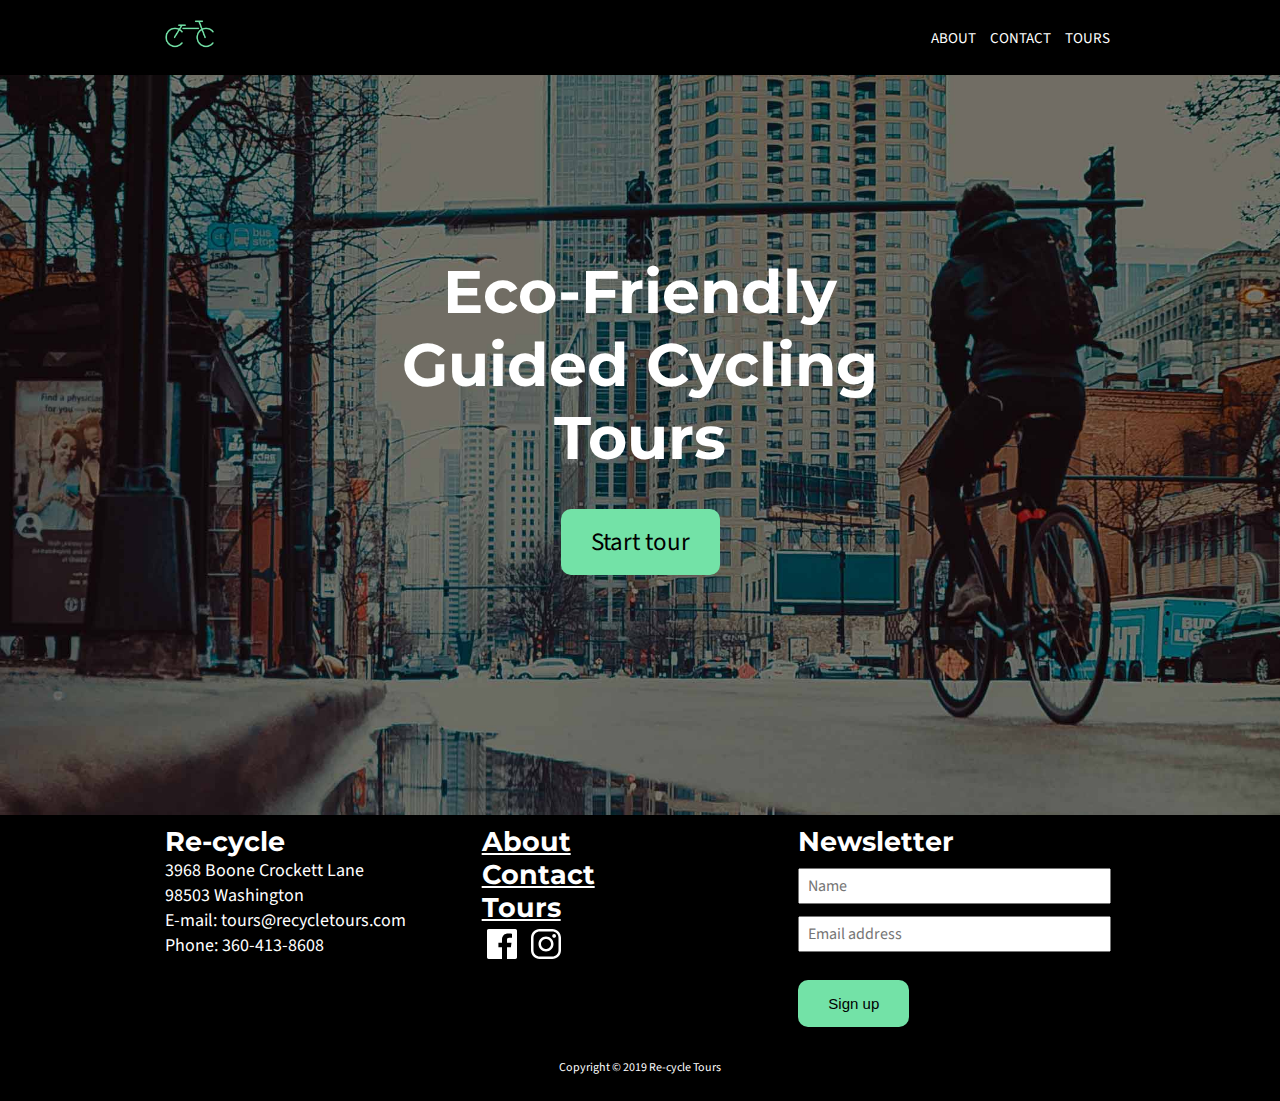
<file: index.html>
<!DOCTYPE html>
<html lang="en">

<head>
    <meta charset="UTF-8">
    <meta name="viewport" content="width=device-width, initial-scale=1.0">
    <meta name="description" content="Re-cycle offers eco-friendly bike tours of Washington.">
    <meta http-equiv="X-UA-Compatible" content="ie=edge">
    <link rel="stylesheet" href="styles.css">
    <link href="https://fonts.googleapis.com/css?family=Montserrat:700&display=swap" rel="stylesheet">
    <link href="https://fonts.googleapis.com/css?family=Source+Sans+Pro:400&display=swap" rel="stylesheet">
    <title>Re-cycle Tours - Home</title>
</head>

<body>
    <div class="wrapper">
        <header>
        <a href="index.html"><img class="logo" src="graphics/recycle-logo.png" alt="Re-cycle Logo"></a>
                <nav>
                    <ul>
                        <li><a href="about.html">About</a></li>
                        <li><a href="contact.html">Contact</a></li>
                        <li><a href="tours.html">Tours</a></li>
                    </ul>
                </nav>
        </header>
        <main>
            <div class="hero-banner">
                <div class="hero-content">
                    <h1>Eco-friendly guided cycling tours</h1>
                    <a class="hero-button" href="./tours.html">Start tour</a>
                </div>
            </div>
        </main>
        <footer>
            <div class="footer-contact">
                <h2>Re-cycle</h2>
                <ul>
                    <li>3968 Boone Crockett Lane</li> 
                    <li>98503 Washington</li> 
                    <li>E-mail: tours@recycletours.com</li> 
                    <li>Phone: 360-413-8608</li>
                </ul>
            </div>
            <div class="footer-menu">
                <ul>
                    <li><h2><a href="./about.html">About</a></h2></li>
                    <li><h2><a href="./contact.html">Contact</a></h2></li>
                    <li><h2><a href="./tours.html">Tours</a></h2></li>
                </ul>
                <a href="#"><img src="graphics/logo-facebook.svg" alt="Facebook logo"></a>
                <a href="#"><img src="graphics/logo-instagram.svg" alt="Instagram logo"></a>
            </div>
            <div class="footer-newsletter">
                <form action="#" method="get">
                    <div class="newsletter-container">
                        <h2>Newsletter</h2>
                    </div>
                    <div class="newsletter-container">
                        <input type="text" placeholder="Name" name="name" required><br>
                        <input type="text" placeholder="Email address" name="mail" required>
                    </div>
                    <div class="newsletter-container">
                        <input type="submit" value="Sign up">
                    </div>
                </form>
            </div>
        </footer>
        <p class="copyright">Copyright &copy; 2019 Re-cycle Tours</p>
    </div>
</body>
</html>
</file>
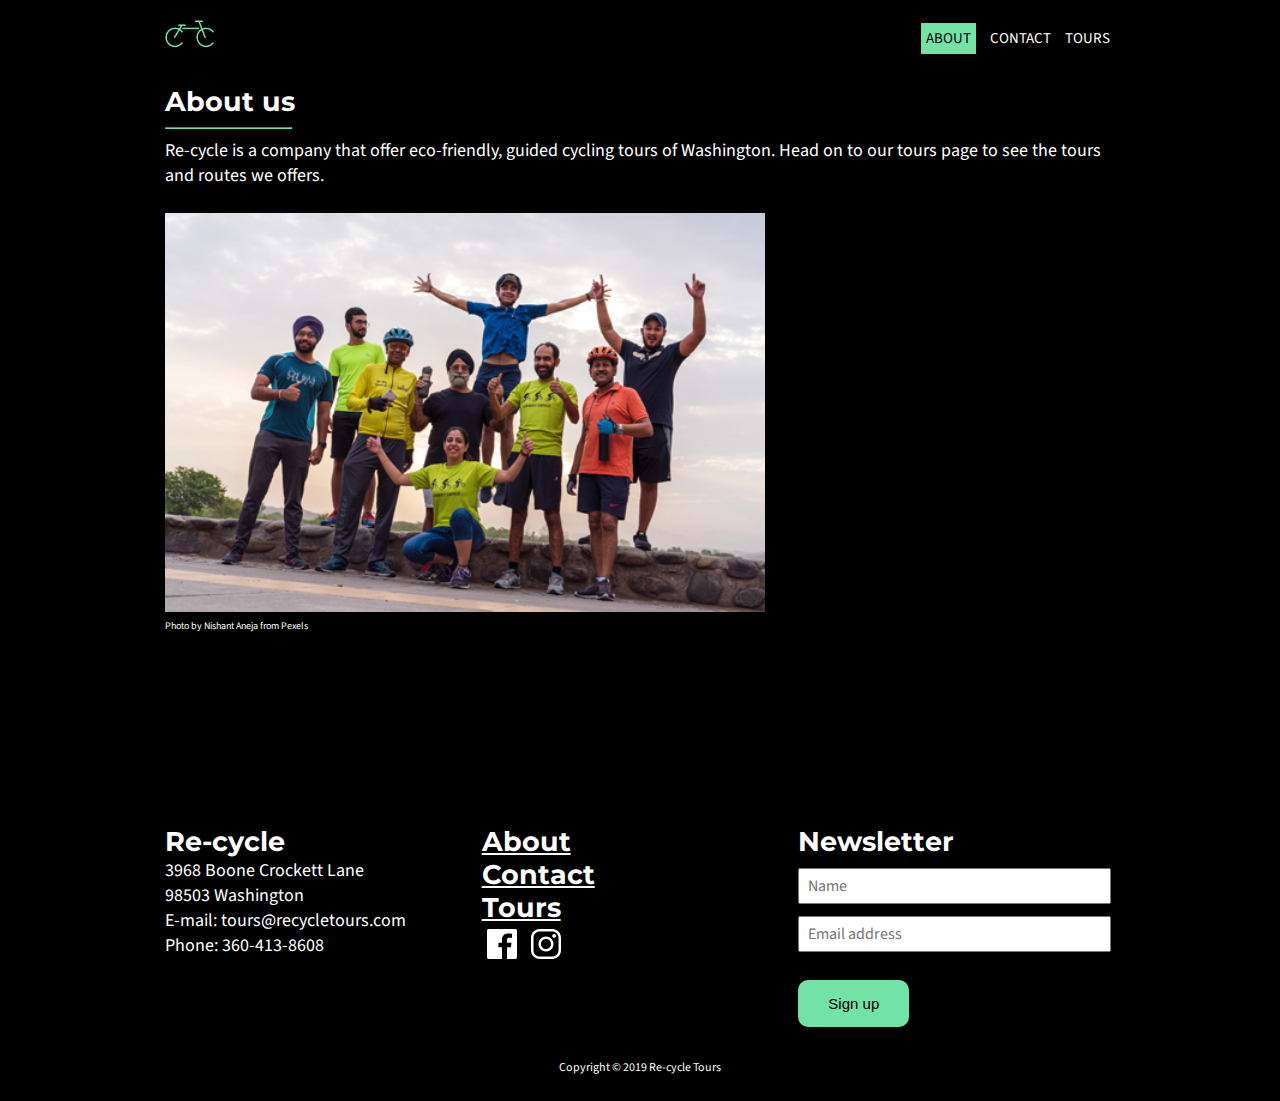
<file: about.html>
<!DOCTYPE html>
<html lang="en">

<head>
    <meta charset="UTF-8">
    <meta name="viewport" content="width=device-width, initial-scale=1.0">
    <meta name="description" content="We at Re-cycle work hard to offer you eco-friendly bike tours of Washington.">
    <meta http-equiv="X-UA-Compatible" content="ie=edge">
    <link rel="stylesheet" href="styles.css">
    <link href="https://fonts.googleapis.com/css?family=Montserrat:700&display=swap" rel="stylesheet">
    <link href="https://fonts.googleapis.com/css?family=Source+Sans+Pro:400&display=swap" rel="stylesheet">
    <title>Re-cycle Tours - About us</title>
</head>

<body>
    <div class="wrapper">
        <header>
        <a href="index.html"><img class="logo" src="graphics/recycle-logo.png" alt="Re-cycle Logo"></a>
                <nav>
                    <ul>
                        <li><a class="current" href="about.html">About</a></li>
                        <li><a href="contact.html">Contact</a></li>
                        <li><a href="tours.html">Tours</a></li>
                    </ul>
                </nav>
        </header>
        <main>
            <div class="main-content">
                <div class="about-content">
                    <h2>About us</h2>
                    <hr align="left">
                    <p>Re-cycle is a company that offer eco-friendly, guided cycling tours of Washington. Head on to our tours page to see the tours and routes we offers. </p>
                </div> 
                <div class="about-img">  
                    <img src="images/about.jpg" alt="Re-cycle group photo">
                    <figure>
                        <figcaption>Photo by Nishant Aneja from Pexels</figcaption>
                    </figure>
                </div> 
            </div>
        </main>
        <footer>
            <div class="footer-contact">
                <h2>Re-cycle</h2>
                <ul>
                    <li>3968 Boone Crockett Lane</li> 
                    <li>98503 Washington</li> 
                    <li>E-mail: tours@recycletours.com</li> 
                    <li>Phone: 360-413-8608</li>
                </ul>
            </div>
            <div class="footer-menu">
                <ul>
                    <li><h2><a href="./about.html">About</a></h2></li>
                    <li><h2><a href="./contact.html">Contact</a></h2></li>
                    <li><h2><a href="./tours.html">Tours</a></h2></li>
                </ul>
                <a href="#"><img src="graphics/logo-facebook.svg" alt="Facebook logo"></a>
                <a href="#"><img src="graphics/logo-instagram.svg" alt="Instagram logo"></a>
            </div>
            <div class="footer-newsletter">
                <form action="#" method="get">
                    <div class="newsletter-container">
                        <h2>Newsletter</h2>
                    </div>
                    <div class="newsletter-container">
                        <input type="text" placeholder="Name" name="name" required><br>
                        <input type="text" placeholder="Email address" name="mail" required>
                    </div>
                    <div class="newsletter-container">
                        <input type="submit" value="Sign up">
                    </div>
                </form>
            </div>
        </footer>
        <p class="copyright">Copyright &copy; 2019 Re-cycle Tours</p>
    </div>
</body>
</html>
</file>
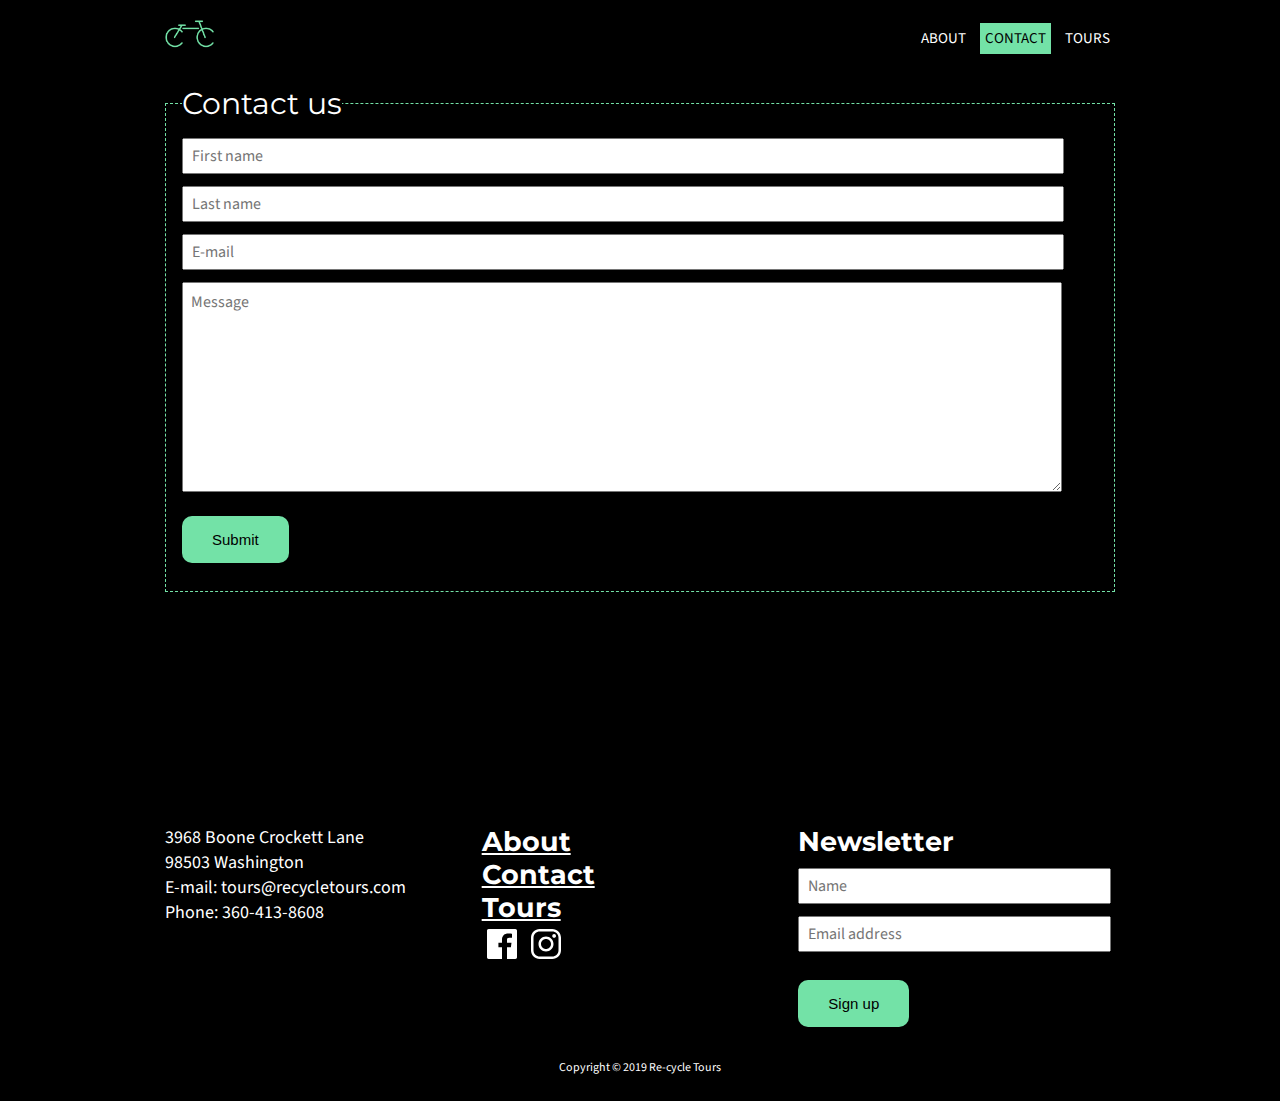
<file: contact.html>
<!DOCTYPE html>
<html lang="en">

<head>
    <meta charset="UTF-8">
    <meta name="viewport" content="width=device-width, initial-scale=1.0">
    <meta name="description" content="Find a route and book a bike tour at Re-cycle.">
    <meta http-equiv="X-UA-Compatible" content="ie=edge">
    <link rel="stylesheet" href="styles.css">
    <link href="https://fonts.googleapis.com/css?family=Montserrat:700&display=swap" rel="stylesheet">
    <link href="https://fonts.googleapis.com/css?family=Source+Sans+Pro:400&display=swap" rel="stylesheet">
    <title>Re-cycle Tours - Contact us</title>
</head>

<body>
    <div class="wrapper">
        <header>
        <a href="index.html"><img class="logo" src="graphics/recycle-logo.png" alt="Re-cycle Logo"></a>
                <nav>
                    <ul>
                        <li><a href="about.html">About</a></li>
                        <li><a class="current" href="contact.html">Contact</a></li>
                        <li><a href="tours.html">Tours</a></li>
                    </ul>
                </nav>
        </header>
        <main>
            <div class="main-content">
                <div class="contact-content">
                    <form action="#">
                        <fieldset>
                            <legend>Contact us</legend>
                            <input type="text" name="firstname" placeholder="First name">
                            <input type="text" name="lastname" placeholder="Last name">
                            <input type="text" name="email" placeholder="E-mail">
                            <textarea id="subject" name="subject" placeholder="Message" style="height:200px"></textarea>
                            <input type="submit" value="Submit">
                        </fieldset>   
                    </form>
                </div> 
            </div>
        </main>
        <footer>
            <div class="footer-contact">
                <ul>
                    <li>3968 Boone Crockett Lane</li> 
                    <li>98503 Washington</li> 
                    <li>E-mail: tours@recycletours.com</li> 
                    <li>Phone: 360-413-8608</li>
                </ul>
            </div>
            <div class="footer-menu">
                <ul>
                    <li><h2><a href="./about.html">About</a></h2></li>
                    <li><h2><a href="./contact.html">Contact</a></h2></li>
                    <li><h2><a href="./tours.html">Tours</a></h2></li>
                </ul>
                <a href="#"><img src="graphics/logo-facebook.svg" alt="Facebook logo"></a>
                <a href="#"><img src="graphics/logo-instagram.svg" alt="Instagram logo"></a>
            </div>
            <div class="footer-newsletter">
                <form action="#" method="get">
                    <div class="newsletter-container">
                        <h2>Newsletter</h2>
                    </div>
                    <div class="newsletter-container">
                        <input type="text" placeholder="Name" name="name" required><br>
                        <input type="text" placeholder="Email address" name="mail" required>
                    </div>
                    <div class="newsletter-container">
                        <input type="submit" value="Sign up">
                    </div>
                </form>
            </div>
        </footer>
        <p class="copyright">Copyright &copy; 2019 Re-cycle Tours</p>
    </div>
</body>
</html>
</file>
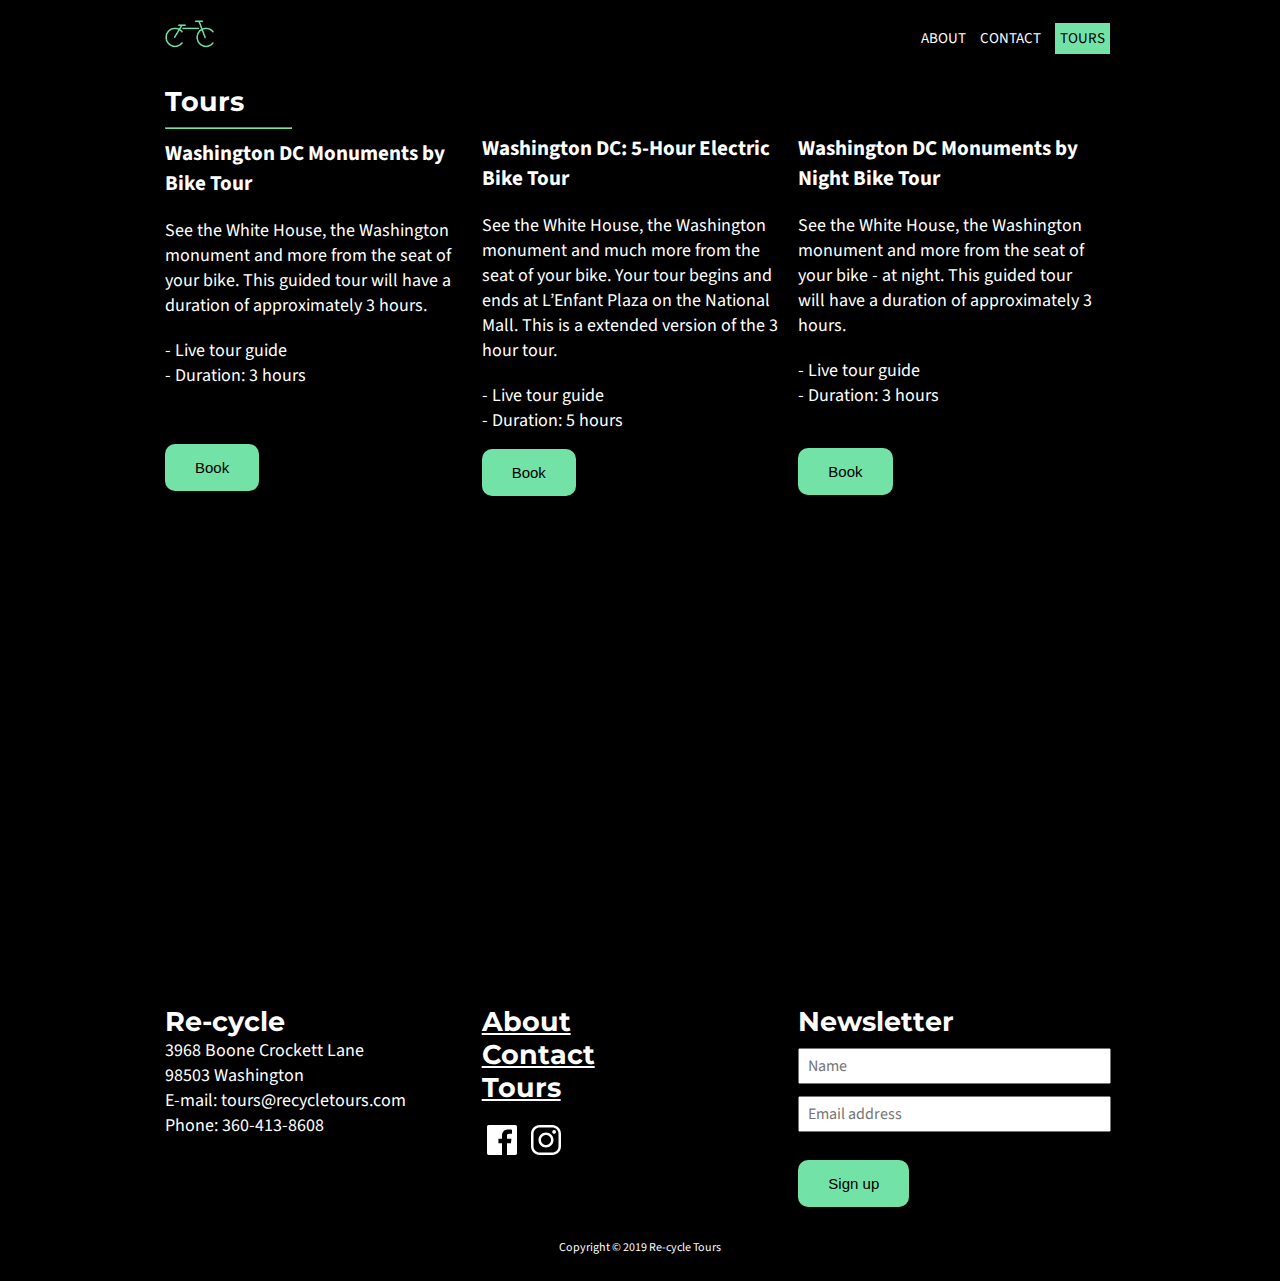
<file: tours.html>
<!DOCTYPE html>
<html lang="en">
  <head>
    <meta charset="UTF-8" />
    <meta name="viewport" content="width=device-width, initial-scale=1.0" />
    <meta
      name="description"
      content="Check out our different tours. See Washington from the seat of a bike."
    />
    <meta http-equiv="X-UA-Compatible" content="ie=edge" />
    <link rel="stylesheet" href="styles.css" />
    <link
      href="https://fonts.googleapis.com/css?family=Montserrat:700&display=swap"
      rel="stylesheet"
    />
    <link
      href="https://fonts.googleapis.com/css?family=Source+Sans+Pro:400&display=swap"
      rel="stylesheet"
    />
    <title>Re-cycle Tours - Tours</title>
  </head>

  <body>
    <div class="wrapper">
      <header>
        <a href="index.html"
          ><img
            class="logo"
            src="graphics/recycle-logo.png"
            alt="Re-cycle Logo"
        /></a>
        <nav>
          <ul>
            <li><a href="about.html">About</a></li>
            <li><a href="contact.html">Contact</a></li>
            <li><a class="current" href="tours.html">Tours</a></li>
          </ul>
        </nav>
      </header>
      <main>
        <div class="tours-content">
          <div class="tour-option-one">
            <h2>Tours</h2>
            <hr align="left" />
            <h3>Washington DC Monuments by Bike Tour</h3>
            <p>
              See the White House, the Washington monument and more from the
              seat of your bike. This guided tour will have a duration of
              approximately 3 hours.
            </p>
            <ul>
              <li>- Live tour guide</li>
              <li>- Duration: 3 hours</li>
            </ul>
            <input type="submit" value="Book" />
            <iframe
              src="https://www.google.com/maps/embed?pb=!1m56!1m12!1m3!1d24846.333130894374!2d-77.05503150353498!3d38.88300865034471!2m3!1f0!2f0!3f0!3m2!1i1024!2i768!4f13.1!4m41!3e1!4m3!3m2!1d38.8843775!2d-77.0246269!4m5!1s0x89b7b7a1be0c2e7f%3A0xe97346828ed0bfb8!2sWashingtonmonumentet%2C%202%2015th%20St%20NW%2C%20Washington%2C%20DC%2020024%2C%20USA!3m2!1d38.8894838!2d-77.0352791!4m5!1s0x89b7b7bcdecbb1df%3A0x715969d86d0b76bf!2sWhite%20House%2C%20Pennsylvania%20Avenue%20Northwest%2C%20Washington%2C%20D.C.%2C%20District%20of%20Columbia%2C%20USA!3m2!1d38.8976763!2d-77.0365298!4m5!1s0x89b7b771e0906287%3A0x1049d1c9c95c2eb6!2sLincoln%20Memorial%2C%20Lincoln%20Memorial%20Circle%20Northwest%2C%20Washington%2C%20D.C.%2C%20District%20of%20Columbia%2C%20USA!3m2!1d38.8892686!2d-77.050176!4m5!1s0x89b7b6effa3a9e4d%3A0x2e88f076d9242a6d!2sArlington%20National%20Cemetery%2C%20Arlington%2C%20Virginia%2C%20USA!3m2!1d38.8783252!2d-77.068671!4m5!1s0x89b7b6df29ed2c27%3A0xaf83d0f8c013532f!2sPentagon%20Building%2C%20Washington%2C%20D.C.%2C%20District%20of%20Columbia%2C%20USA!3m2!1d38.871856799999996!2d-77.0562669!4m5!1s0x89b7b70b9e9c68bb%3A0x44137d74ec09872!2sThomas%20Jefferson%20Memorial%2C%20East%20Basin%20Drive%20Southwest%2C%20Washington%2C%20D.C.%2C%20District%20of%20Columbia%2C%20USA!3m2!1d38.8813806!2d-77.0364536!5e0!3m2!1sno!2sno!4v1572427144608!5m2!1sno!2sno"
            ></iframe>
          </div>
          <div class="tour-option-two">
            <h3>Washington DC: 5-Hour Electric Bike Tour</h3>
            <p>
              See the White House, the Washington monument and much more from
              the seat of your bike. Your tour begins and ends at L’Enfant Plaza
              on the National Mall. This is a extended version of the 3 hour
              tour.
            </p>
            <ul>
              <li>- Live tour guide</li>
              <li>- Duration: 5 hours</li>
            </ul>
            <input type="submit" value="Book" />
            <iframe
              src="https://www.google.com/maps/embed?pb=!1m68!1m12!1m3!1d24846.80030448225!2d-77.04512669543354!3d38.88167270204238!2m3!1f0!2f0!3f0!3m2!1i1024!2i768!4f13.1!4m53!3e1!4m3!3m2!1d38.8843775!2d-77.0246269!4m5!1s0x89b7b7a1be0c2e7f%3A0xe97346828ed0bfb8!2sWashingtonmonumentet%2C%202%2015th%20St%20NW%2C%20Washington%2C%20DC%2020024%2C%20USA!3m2!1d38.8894838!2d-77.0352791!4m5!1s0x89b7b7bcdecbb1df%3A0x715969d86d0b76bf!2sHvite%20Hus!3m2!1d38.8976763!2d-77.0365298!4m5!1s0x89b7b771e0906287%3A0x1049d1c9c95c2eb6!2sLincolnmonumentet!3m2!1d38.8892686!2d-77.050176!4m5!1s0x89b7b6effa3a9e4d%3A0x2e88f076d9242a6d!2s%C3%86resgravlunden%20i%20Arlington!3m2!1d38.8783252!2d-77.068671!4m5!1s0x89b7b6df29ed2c27%3A0xaf83d0f8c013532f!2sThe%20Pentagon!3m2!1d38.871856799999996!2d-77.0562669!4m5!1s0x89b7b70b9e9c68bb%3A0x44137d74ec09872!2sJeffersonmonumentet!3m2!1d38.8813806!2d-77.0364536!4m5!1s0x89b7b829c469e329%3A0x2b85169381fa9d8b!2sCapitol%20Hill!3m2!1d38.889556299999995!2d-77.0094206!4m5!1s0x89b7b8379ebab437%3A0x3b00bf8e936f5de7!2sLincoln%20Park%2C%20Washington%2C%20D.C.%2C%20District%20of%20Columbia%2C%20USA!3m2!1d38.889787399999996!2d-76.9898913!5e0!3m2!1sno!2sno!4v1572429429637!5m2!1sno!2sno"
            ></iframe>
          </div>
          <div class="tour-option-three">
            <h3>Washington DC Monuments by Night Bike Tour</h3>
            <p>
              See the White House, the Washington monument and more from the
              seat of your bike - at night. This guided tour will have a
              duration of approximately 3 hours.
            </p>
            <ul>
              <li>- Live tour guide</li>
              <li>- Duration: 3 hours</li>
            </ul>
            <input type="submit" value="Book" />
            <iframe
              src="https://www.google.com/maps/embed?pb=!1m56!1m12!1m3!1d24846.333130894374!2d-77.05503150353498!3d38.88300865034471!2m3!1f0!2f0!3f0!3m2!1i1024!2i768!4f13.1!4m41!3e1!4m3!3m2!1d38.8843775!2d-77.0246269!4m5!1s0x89b7b7a1be0c2e7f%3A0xe97346828ed0bfb8!2sWashingtonmonumentet%2C%202%2015th%20St%20NW%2C%20Washington%2C%20DC%2020024%2C%20USA!3m2!1d38.8894838!2d-77.0352791!4m5!1s0x89b7b7bcdecbb1df%3A0x715969d86d0b76bf!2sWhite%20House%2C%20Pennsylvania%20Avenue%20Northwest%2C%20Washington%2C%20D.C.%2C%20District%20of%20Columbia%2C%20USA!3m2!1d38.8976763!2d-77.0365298!4m5!1s0x89b7b771e0906287%3A0x1049d1c9c95c2eb6!2sLincoln%20Memorial%2C%20Lincoln%20Memorial%20Circle%20Northwest%2C%20Washington%2C%20D.C.%2C%20District%20of%20Columbia%2C%20USA!3m2!1d38.8892686!2d-77.050176!4m5!1s0x89b7b6effa3a9e4d%3A0x2e88f076d9242a6d!2sArlington%20National%20Cemetery%2C%20Arlington%2C%20Virginia%2C%20USA!3m2!1d38.8783252!2d-77.068671!4m5!1s0x89b7b6df29ed2c27%3A0xaf83d0f8c013532f!2sPentagon%20Building%2C%20Washington%2C%20D.C.%2C%20District%20of%20Columbia%2C%20USA!3m2!1d38.871856799999996!2d-77.0562669!4m5!1s0x89b7b70b9e9c68bb%3A0x44137d74ec09872!2sThomas%20Jefferson%20Memorial%2C%20East%20Basin%20Drive%20Southwest%2C%20Washington%2C%20D.C.%2C%20District%20of%20Columbia%2C%20USA!3m2!1d38.8813806!2d-77.0364536!5e0!3m2!1sno!2sno!4v1572427144608!5m2!1sno!2sno"
            ></iframe>
          </div>
        </div>
      </main>
      <footer>
        <div class="footer-contact">
          <h2>Re-cycle</h2>
          <ul>
            <li>3968 Boone Crockett Lane</li>
            <li>98503 Washington</li>
            <li>E-mail: tours@recycletours.com</li>
            <li>Phone: 360-413-8608</li>
          </ul>
        </div>
        <div class="footer-menu">
          <ul>
            <li>
              <h2><a href="./about.html">About</a></h2>
            </li>
            <li>
              <h2><a href="./contact.html">Contact</a></h2>
            </li>
            <li>
              <h2><a href="./tours.html">Tours</a></h2>
            </li>
          </ul>
          <div class="social-icons">
            <a href="#"
                ><img src="graphics/logo-facebook.svg" alt="Facebook logo"
            /></a>
            <a href="#"
                ><img src="graphics/logo-instagram.svg" alt="Instagram logo"
            /></a>
        </div>
        </div>
        <div class="footer-newsletter">
          <form action="#" method="get">
            <div class="newsletter-container">
              <h2>Newsletter</h2>
            </div>
            <div class="newsletter-container">
              <input
                type="text"
                placeholder="Name"
                name="name"
                required
              /><br />
              <input
                type="text"
                placeholder="Email address"
                name="mail"
                required
              />
            </div>
            <div class="newsletter-container">
              <input type="submit" value="Sign up" />
            </div>
          </form>
        </div>
      </footer>
      <p class="copyright">Copyright &copy; 2019 Re-cycle Tours</p>
    </div>
  </body>
</html>
</file>
<file: styles.css>
/* CSS RESET */

html,
body,
div,
span,
applet,
object,
iframe,
h1,
h2,
h3,
h4,
h5,
h6,
p,
blockquote,
pre,
a,
abbr,
acronym,
address,
big,
cite,
code,
del,
dfn,
em,
img,
ins,
kbd,
q,
s,
samp,
small,
strike,
strong,
sub,
sup,
tt,
var,
b,
u,
i,
center,
dl,
dt,
dd,
ol,
ul,
li,
fieldset,
form,
label,
legend,
table,
caption,
tbody,
tfoot,
thead,
tr,
th,
td,
article,
aside,
canvas,
details,
embed,
figure,
figcaption,
footer,
header,
hgroup,
menu,
nav,
output,
ruby,
section,
summary,
time,
mark,
audio,
video {
  margin: 0;
  padding: 0;
  border: 0;
  vertical-align: baseline;
}

/* IMAGE USE

Background image used taken from Pexels.com. 
Photo by Alex Powell

*/

/* GLOBAL */

body,
html {
  font-family: "Source Sans Pro", sans-serif;
  background-color: black;
  font-size: 18px;
  color: white;
}

.wrapper {
  width: 0 auto;
  min-width: 300px;
}

/* HEADER */

.logo {
  width: 50px;
}

header {
  display: flex;
  position: sticky;
  top: 0;
  z-index: 5;
  justify-content: space-between;
  align-items: center;
  padding: 20px;
  background-color: white;
}

header li {
  list-style: none;
  display: inline;
}

header li a {
  text-decoration: none;
  text-transform: uppercase;
  font-size: 15px;
  margin: 5px;
  color: black;
}

header li a:hover {
  text-decoration: underline;
}

.current {
  background-color: #73e2a7;
  color: black;
  padding: 5px;
}

/* HERO BANNER */

.hero-banner {
  position: relative;
  overflow: hidden;
  background-image: url("./images/hero-image.jpg");
  background-repeat: no-repeat;
  background-position: center;
  background-size: cover;
  height: 445px;
  padding: 30px;
}

.hero-content {
  margin: 0 auto;
  max-width: 500px;
  text-align: center;
  color: white;
}

h1 {
  font-family: "Montserrat", sans-serif;
  font-size: 35px;
  font-weight: 700;
  text-transform: capitalize;
  margin-top: 50px;
  margin-bottom: 50px;
}

h2 {
  font-family: "Montserrat", sans-serif;
}

.hero-button {
  background-color: #73e2a7;
  color: black;
  font-size: 25px;
  border: none;
  padding: 15px 30px;
  border-radius: 10px;
  text-decoration: none;
}

/* MAIN CONTENT */

.main-content {
  position: relative;
  overflow: hidden;
  background-color: black;
  padding: 10px;
  height: 520px;
}

.main-content img {
  width: 100%;
}

/* TOURS */

.tours-content {
  position: relative;
  overflow: hidden;
  background-color: black;
  padding: 10px;
  height: 2550px;
}

.tour-option-one {
  margin-bottom: 20px;
}

.tour-option-two {
  margin-bottom: 20px;
}

.tour-option-three {
  margin-bottom: 20px;
}

iframe {
  display: block;
  margin-top: 20px;
  height: 450px;
  border: none;
  margin-bottom: 20px;
  width: 100%;
}

.tours-content li {
  list-style: none;
}

.tours-content p {
  margin-bottom: 20px;
}

.tours-content h3 {
  margin-bottom: 20px;
}

/* LINE BREAK */

hr {
  width: 125px;
  border-color: #73e2a7;
}

/* MISC */

p {
  margin-bottom: 25px;
}

figcaption {
  font-size: 10px;
  margin-bottom: 25px;
}

/* FOOTER */

footer {
  display: flex;
  flex-direction: column;
  background-color: black;
  padding: 10px;
}

.footer-contact {
  flex: 1;
  margin-bottom: 10px;
}

.footer-contact li {
  list-style: none;
}

.footer-menu {
  flex: 1;
  margin-bottom: 10px;
}

.footer-menu li {
  list-style: none;
}

.footer-menu a {
  color: white;
}

.footer-menu a:hover {
  color: #73e2a7;
}

.footer-menu img {
  width: 40px;
}

.footer-newsletter {
  flex: 1;
  margin-bottom: 10px;
}

.footer-newsletter h2 {
  margin-bottom: 10px;
}

.social-icons {
  margin-top: 16px;
}

fieldset {
  border: 1px dashed #73e2a7;
  padding: 16px;
}

legend {
  font-family: "Montserrat", sans-serif;
  font-size: 30px;
}

input[type="text"] {
  font-family: "Source Sans Pro", sans-serif;
  font-size: 16px;
  width: 95%;
  height: 32px;
  padding: 0 0 0 8px;
}

textarea {
  display: block;
  font-family: "Source Sans Pro", sans-serif;
  font-size: 16px;
  margin-bottom: 8px;
  width: 95%;
  padding: 8px 0 0 8px;
}

input[type="submit"] {
  background-color: #73e2a7;
  padding: 15px 30px;
  border-radius: 10px;
  text-decoration: none;
  font-size: 15px;
  border: none;
  margin-top: 16px;
}

input {
  margin: 0 0 12px 0;
}

.copyright {
  background-color: black;
  text-align: center;
  font-size: 12px;
}

/* LARGE MOBILE */

@media only screen and (min-width: 375px) {
  .hero-banner {
    height: 680px;
  }

  .main-content {
    height: 720px;
  }
}

/* TABLET */

@media only screen and (min-width: 768px) {
  footer {
    flex-direction: row;
    margin: 0 auto;
    width: 700px;
  }

  .hero-banner {
    height: 680px;
  }

  header {
    background-color: black;
    width: 700px;
    margin: 0 auto;
    position: initial;
  }

  header li a {
    color: white;
  }

  h1 {
    font-size: 45px;
    margin-top: 150px;
  }

  .main-content {
    width: 700px;
    margin: 0 auto;
  }

  .tours-content {
    width: 700px;
    margin: 0 auto;
  }

  iframe {
    flex: 1;
  }

  .about-img {
    width: 600px;
  }
}

/* DESKTOP */

@media only screen and (min-width: 1280px) {
  .wrapper {
    max-width: 1920px;
    margin: 0 auto;
  }

  .main-content {
    width: 950px;
    margin: 0 auto;
  }

  .tours-content {
    width: 950px;
    margin: 0 auto;
    display: flex;
    height: 100vh;
  }

  .tour-option-one {
    flex: 1;
    margin-right: 16px;
  }

  .tour-option-two {
    flex: 1;
    margin: 48px 16px 0 0;
  }

  .tour-option-three {
    flex: 1;
    margin: 48px 16px 0 0;
  }

  .tour-option-one input {
    margin-top: 56px;
  }

  .tour-option-two input {
    margin-top: 16px;
  }

  .tour-option-three input {
    margin-top: 40px;
  }

  iframe {
    height: 250px;
  }

  footer {
    width: 950px;
  }

  header {
    width: 950px;
    margin: 0 auto;
  }

  h1 {
    font-size: 60px;
  }
}
</file>
